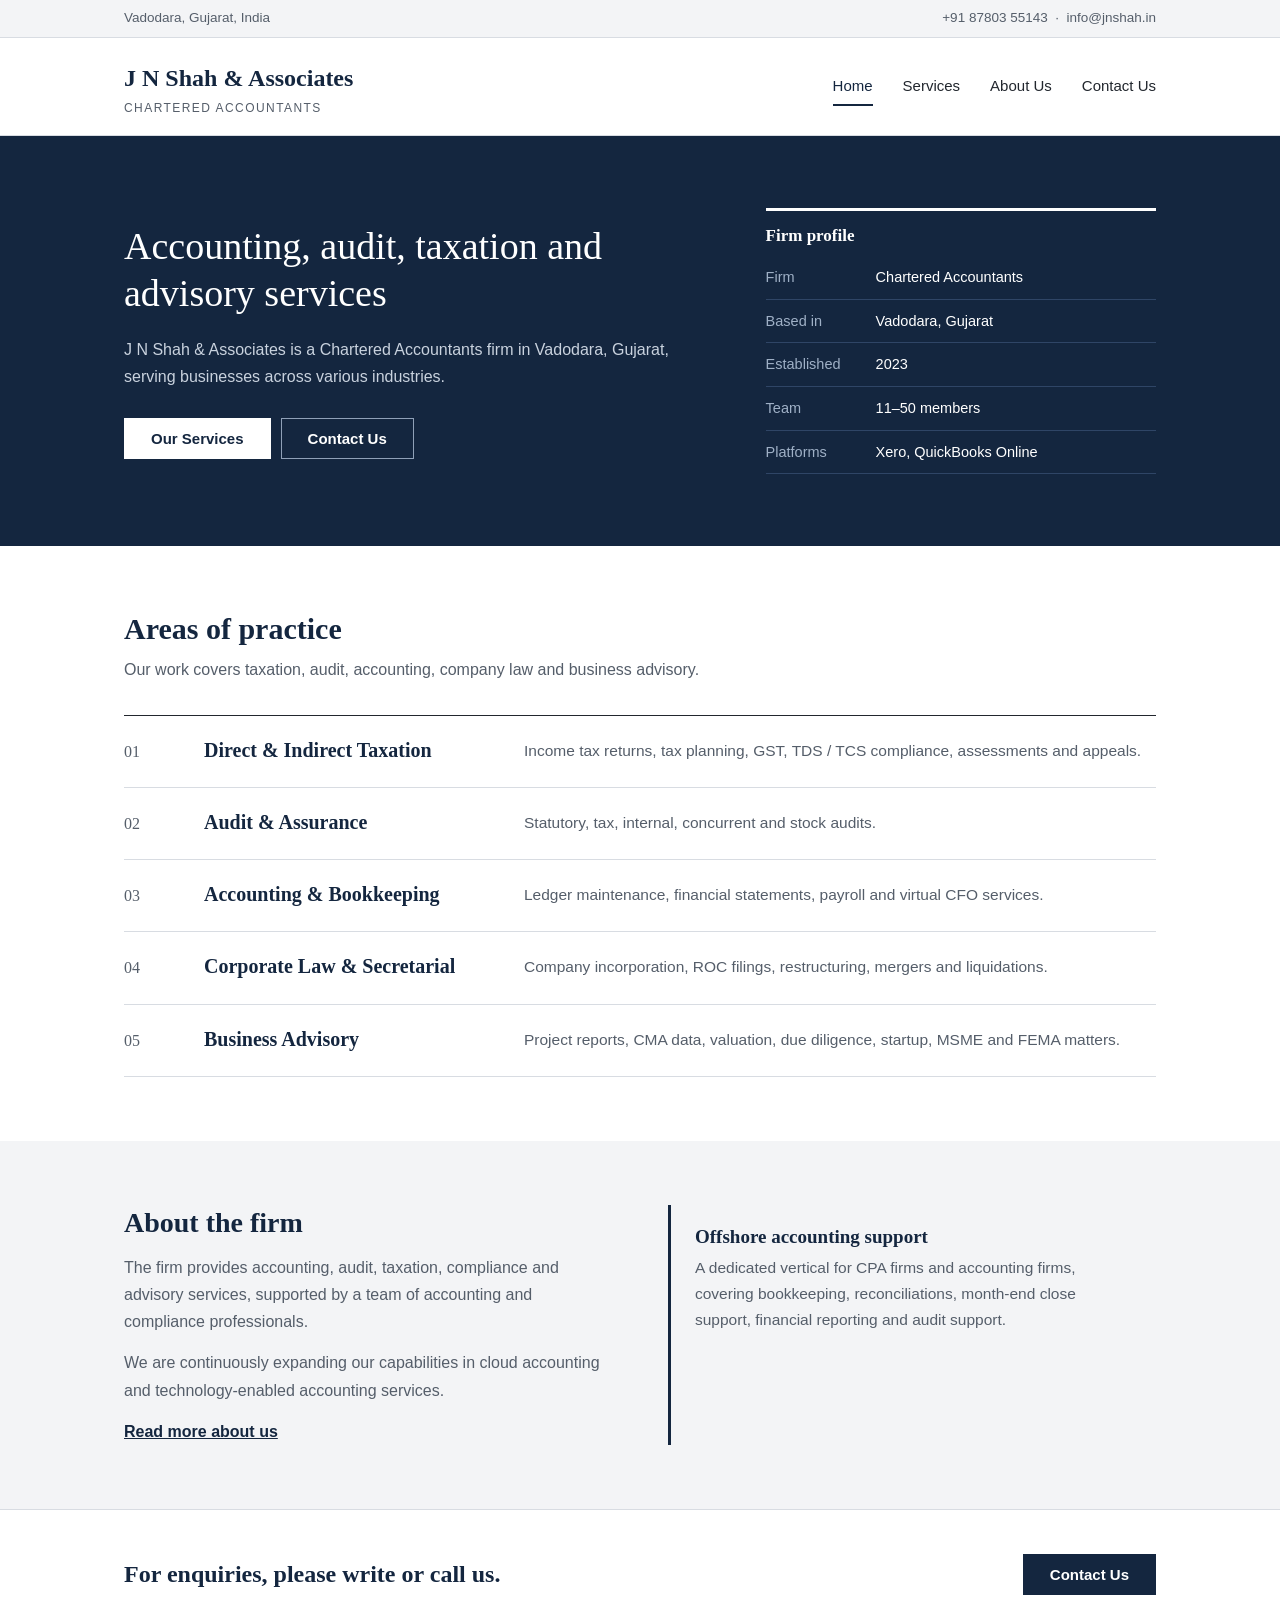
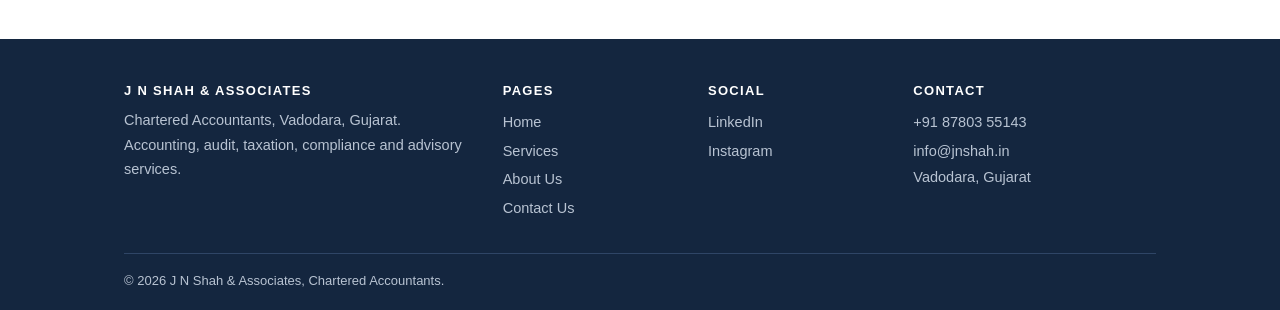
<file: index.html>
<!DOCTYPE html><html lang="en"><head><meta charset="utf-8"><meta name="viewport" content="width=device-width,initial-scale=1">
<title>J N Shah & Associates | Chartered Accountants, Vadodara</title><meta name="description" content="Chartered Accountants in Vadodara, Gujarat: taxation, audit, accounting, ROC compliance and business advisory."><link rel="stylesheet" href="style.css"></head><body>
<div class="bar"><div class="wrap"><span>Vadodara, Gujarat, India</span><span><a href="tel:+918780355143">+91 87803 55143</a> &nbsp;·&nbsp; <a href="mailto:info@jnshah.in">info@jnshah.in</a></span></div></div>
<header><div class="wrap"><a class="logo" href="index.html">J N Shah &amp; Associates<small>Chartered Accountants</small></a>
<button id="mb" aria-label="Menu">Menu</button>
<nav id="nav"><a href="index.html" class="on">Home</a><a href="services.html" class="">Services</a><a href="about.html" class="">About Us</a><a href="contact.html" class="">Contact Us</a></nav></div></header>
<div class="hero"><div class="wrap"><div><h1>Accounting, audit, taxation and advisory services</h1>
<p>J N Shah &amp; Associates is a Chartered Accountants firm in Vadodara, Gujarat, serving businesses across various industries.</p>
<a class="btn" href="services.html">Our Services</a><a class="btn o" href="contact.html">Contact Us</a></div>
<div class="glance"><h3>Firm profile</h3><dl><dt>Firm</dt><dd>Chartered Accountants</dd><dt>Based in</dt><dd>Vadodara, Gujarat</dd><dt>Established</dt><dd>2023</dd><dt>Team</dt><dd>11–50 members</dd><dt>Platforms</dt><dd>Xero, QuickBooks Online</dd></dl></div></div></div>
<section><div class="wrap"><div class="sh"><h2>Areas of practice</h2><p>Our work covers taxation, audit, accounting, company law and business advisory.</p></div><div class="rows">
<div class="row"><div class="n">01</div><h3>Direct &amp; Indirect Taxation</h3><p>Income tax returns, tax planning, GST, TDS / TCS compliance, assessments and appeals.</p></div>
<div class="row"><div class="n">02</div><h3>Audit &amp; Assurance</h3><p>Statutory, tax, internal, concurrent and stock audits.</p></div>
<div class="row"><div class="n">03</div><h3>Accounting &amp; Bookkeeping</h3><p>Ledger maintenance, financial statements, payroll and virtual CFO services.</p></div>
<div class="row"><div class="n">04</div><h3>Corporate Law &amp; Secretarial</h3><p>Company incorporation, ROC filings, restructuring, mergers and liquidations.</p></div>
<div class="row"><div class="n">05</div><h3>Business Advisory</h3><p>Project reports, CMA data, valuation, due diligence, startup, MSME and FEMA matters.</p></div></div></div></section>
<section class="alt"><div class="wrap two"><div><h2 style="font-size:28px;margin-bottom:14px">About the firm</h2><p>The firm provides accounting, audit, taxation, compliance and advisory services, supported by a team of accounting and compliance professionals.</p><p>We are continuously expanding our capabilities in cloud accounting and technology-enabled accounting services.</p><a href="about.html" style="color:var(--navy);font-weight:600;text-decoration:underline">Read more about us</a></div>
<div class="note"><h3>Offshore accounting support</h3><p>A dedicated vertical for CPA firms and accounting firms, covering bookkeeping, reconciliations, month-end close support, financial reporting and audit support.</p></div></div></section><div class="cta"><div class="wrap"><h2>For enquiries, please write or call us.</h2><a class="btn" href="contact.html">Contact Us</a></div></div>
<footer><div class="wrap"><div class="g"><div><h4>J N Shah &amp; Associates</h4><p>Chartered Accountants, Vadodara, Gujarat. Accounting, audit, taxation, compliance and advisory services.</p></div>
<div><h4>Pages</h4><a href="index.html">Home</a><a href="services.html">Services</a><a href="about.html">About Us</a><a href="contact.html">Contact Us</a></div>
<div><h4>Social</h4><a href="https://www.linkedin.com/company/j-n-shah-associates-chartered-accountants/" target="_blank" rel="noopener">LinkedIn</a><a href="https://www.instagram.com/jnshah.associates/" target="_blank" rel="noopener">Instagram</a></div>
<div><h4>Contact</h4><a href="tel:+918780355143">+91 87803 55143</a><a href="mailto:info@jnshah.in">info@jnshah.in</a><span>Vadodara, Gujarat</span></div></div>
<div class="copy">© <script>document.write(new Date().getFullYear())</script> J N Shah &amp; Associates, Chartered Accountants.</div></div></footer>
<script src="main.js"></script></body></html>
</file>
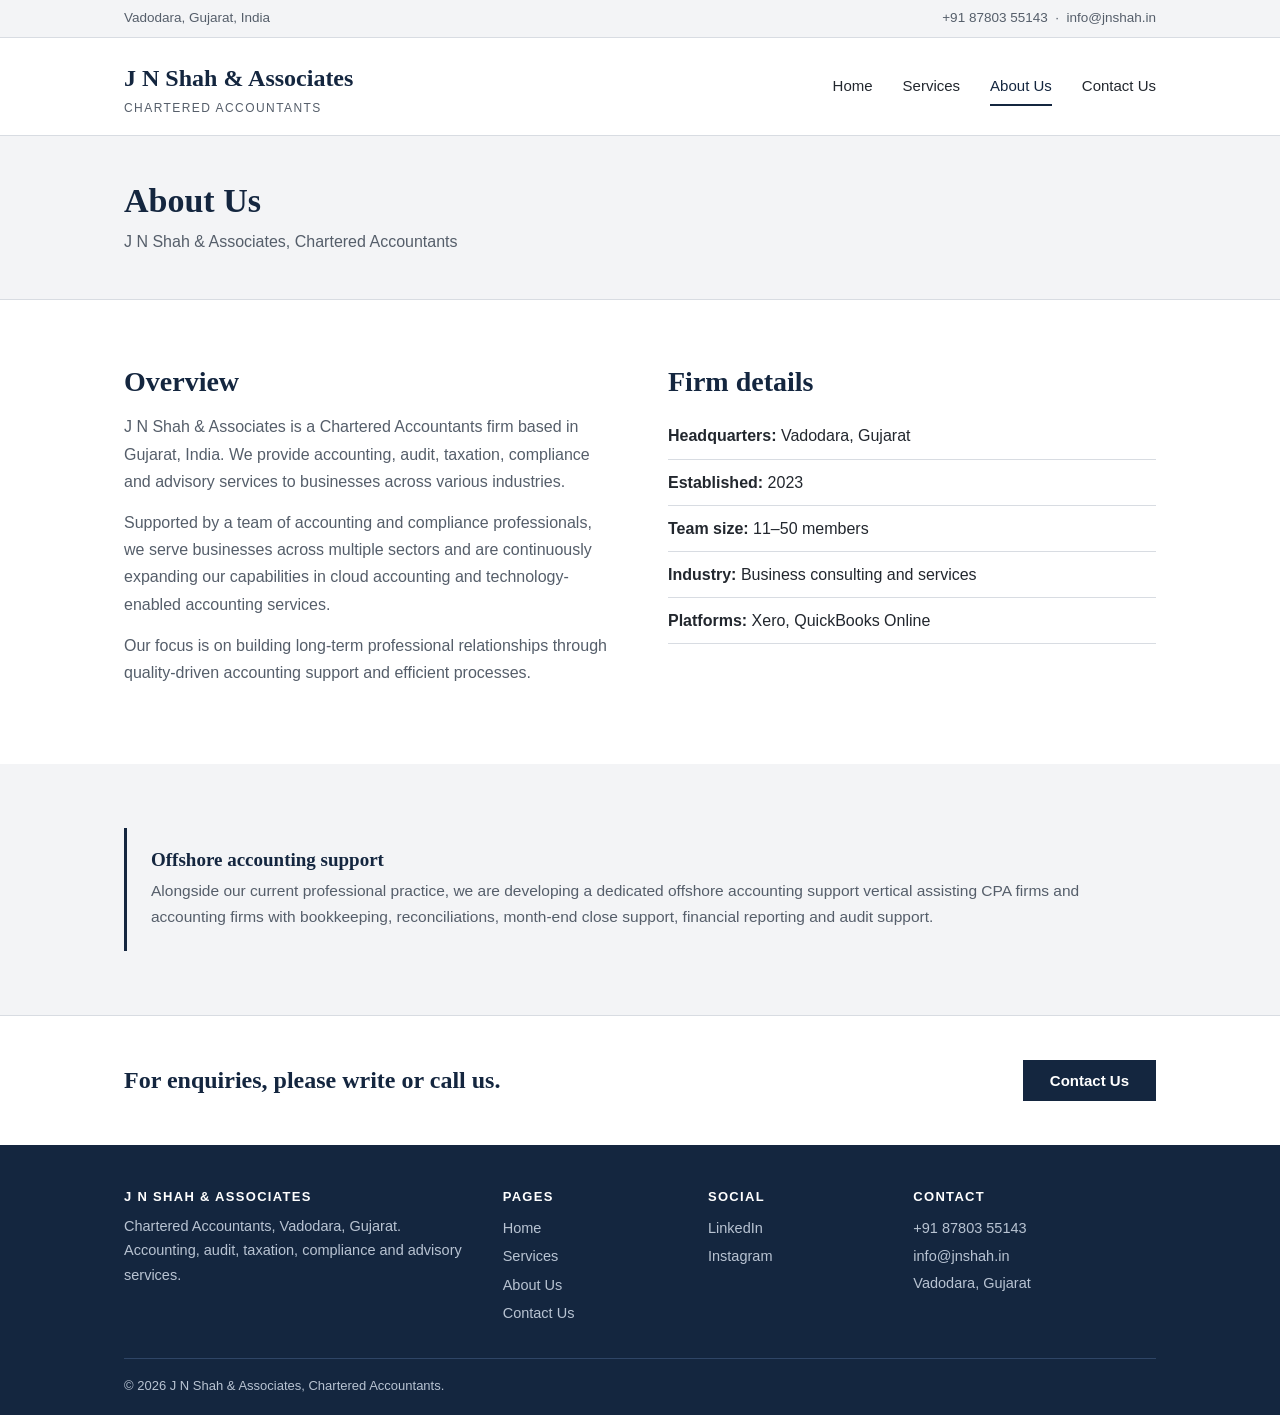
<file: about.html>
<!DOCTYPE html><html lang="en"><head><meta charset="utf-8"><meta name="viewport" content="width=device-width,initial-scale=1">
<title>About Us | J N Shah & Associates</title><meta name="description" content="About J N Shah & Associates, a Chartered Accountants firm in Vadodara, Gujarat."><link rel="stylesheet" href="style.css"></head><body>
<div class="bar"><div class="wrap"><span>Vadodara, Gujarat, India</span><span><a href="tel:+918780355143">+91 87803 55143</a> &nbsp;·&nbsp; <a href="mailto:info@jnshah.in">info@jnshah.in</a></span></div></div>
<header><div class="wrap"><a class="logo" href="index.html">J N Shah &amp; Associates<small>Chartered Accountants</small></a>
<button id="mb" aria-label="Menu">Menu</button>
<nav id="nav"><a href="index.html" class="">Home</a><a href="services.html" class="">Services</a><a href="about.html" class="on">About Us</a><a href="contact.html" class="">Contact Us</a></nav></div></header>
<div class="page"><div class="wrap"><h1>About Us</h1><p>J N Shah &amp; Associates, Chartered Accountants</p></div></div>
<section><div class="wrap two"><div><h2 style="font-size:28px;margin-bottom:14px">Overview</h2><p>J N Shah &amp; Associates is a Chartered Accountants firm based in Gujarat, India. We provide accounting, audit, taxation, compliance and advisory services to businesses across various industries.</p><p>Supported by a team of accounting and compliance professionals, we serve businesses across multiple sectors and are continuously expanding our capabilities in cloud accounting and technology-enabled accounting services.</p><p>Our focus is on building long-term professional relationships through quality-driven accounting support and efficient processes.</p></div>
<div><h2 style="font-size:28px;margin-bottom:14px">Firm details</h2><ul class="plain"><li><b>Headquarters:</b> Vadodara, Gujarat</li><li><b>Established:</b> 2023</li><li><b>Team size:</b> 11–50 members</li><li><b>Industry:</b> Business consulting and services</li><li><b>Platforms:</b> Xero, QuickBooks Online</li></ul></div></div></section>
<section class="alt"><div class="wrap"><div class="note"><h3>Offshore accounting support</h3><p>Alongside our current professional practice, we are developing a dedicated offshore accounting support vertical assisting CPA firms and accounting firms with bookkeeping, reconciliations, month-end close support, financial reporting and audit support.</p></div></div></section><div class="cta"><div class="wrap"><h2>For enquiries, please write or call us.</h2><a class="btn" href="contact.html">Contact Us</a></div></div>
<footer><div class="wrap"><div class="g"><div><h4>J N Shah &amp; Associates</h4><p>Chartered Accountants, Vadodara, Gujarat. Accounting, audit, taxation, compliance and advisory services.</p></div>
<div><h4>Pages</h4><a href="index.html">Home</a><a href="services.html">Services</a><a href="about.html">About Us</a><a href="contact.html">Contact Us</a></div>
<div><h4>Social</h4><a href="https://www.linkedin.com/company/j-n-shah-associates-chartered-accountants/" target="_blank" rel="noopener">LinkedIn</a><a href="https://www.instagram.com/jnshah.associates/" target="_blank" rel="noopener">Instagram</a></div>
<div><h4>Contact</h4><a href="tel:+918780355143">+91 87803 55143</a><a href="mailto:info@jnshah.in">info@jnshah.in</a><span>Vadodara, Gujarat</span></div></div>
<div class="copy">© <script>document.write(new Date().getFullYear())</script> J N Shah &amp; Associates, Chartered Accountants.</div></div></footer>
<script src="main.js"></script></body></html>
</file>
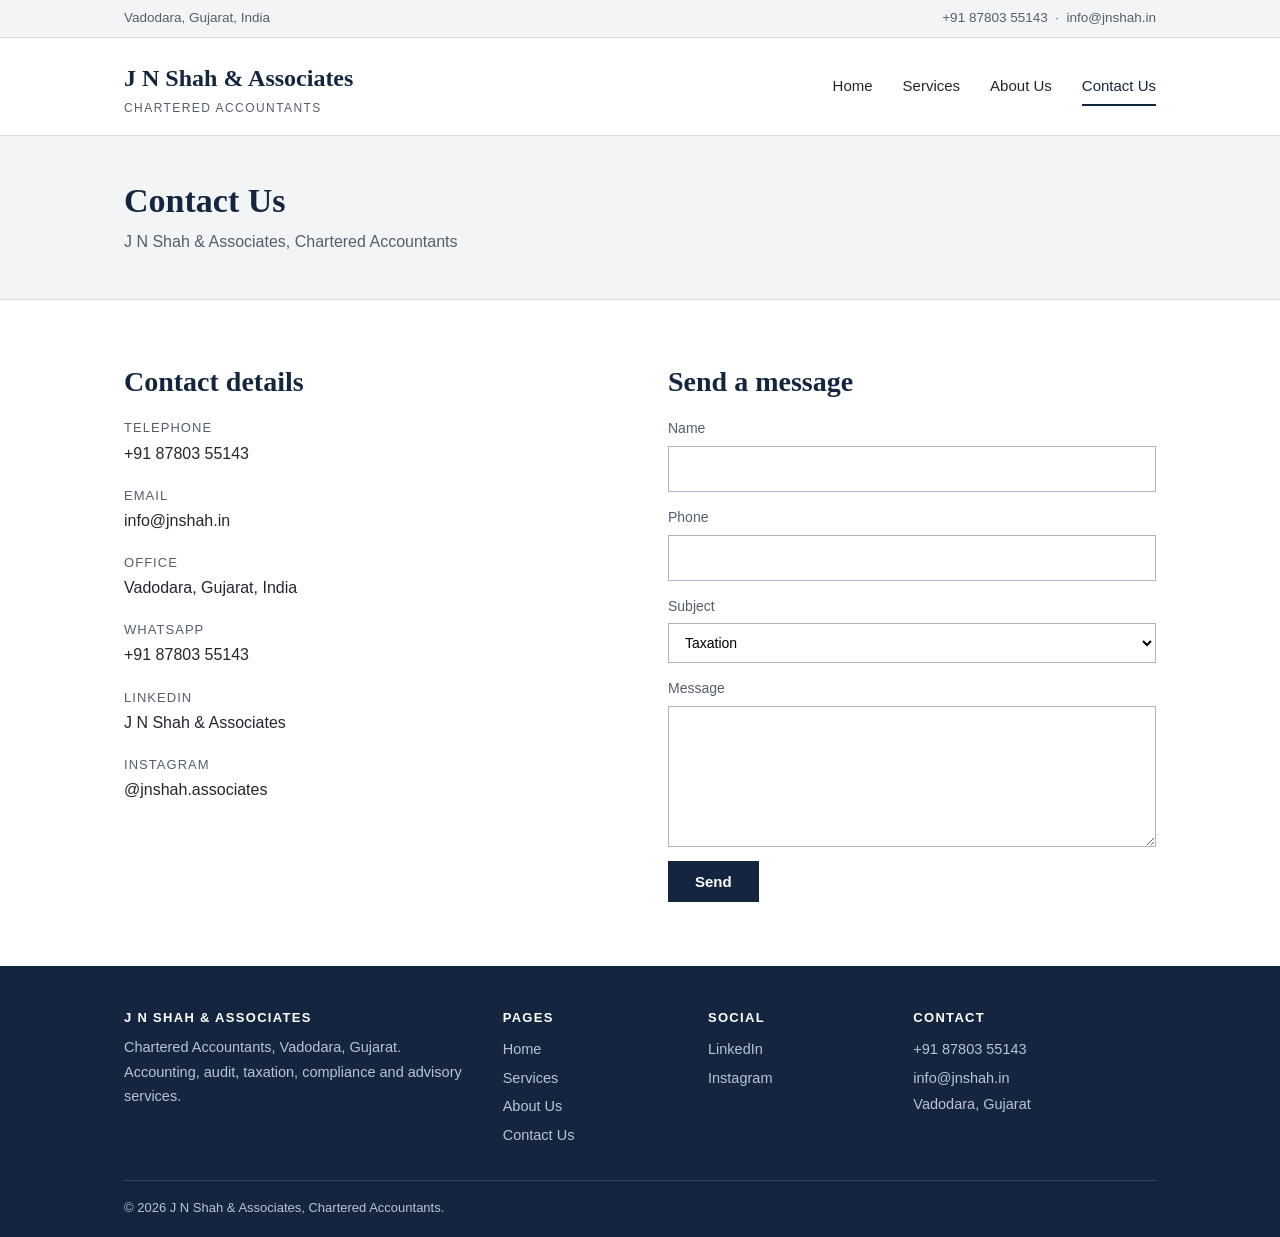
<file: contact.html>
<!DOCTYPE html><html lang="en"><head><meta charset="utf-8"><meta name="viewport" content="width=device-width,initial-scale=1">
<title>Contact Us | J N Shah & Associates</title><meta name="description" content="Contact J N Shah & Associates, Chartered Accountants, Vadodara, Gujarat."><link rel="stylesheet" href="style.css"></head><body>
<div class="bar"><div class="wrap"><span>Vadodara, Gujarat, India</span><span><a href="tel:+918780355143">+91 87803 55143</a> &nbsp;·&nbsp; <a href="mailto:info@jnshah.in">info@jnshah.in</a></span></div></div>
<header><div class="wrap"><a class="logo" href="index.html">J N Shah &amp; Associates<small>Chartered Accountants</small></a>
<button id="mb" aria-label="Menu">Menu</button>
<nav id="nav"><a href="index.html" class="">Home</a><a href="services.html" class="">Services</a><a href="about.html" class="">About Us</a><a href="contact.html" class="on">Contact Us</a></nav></div></header>
<div class="page"><div class="wrap"><h1>Contact Us</h1><p>J N Shah &amp; Associates, Chartered Accountants</p></div></div>
<section><div class="wrap two"><div class="info"><h2 style="font-size:28px">Contact details</h2><dl>
<dt>Telephone</dt><dd><a href="tel:+918780355143">+91 87803 55143</a></dd><dt>Email</dt><dd><a href="mailto:info@jnshah.in">info@jnshah.in</a></dd><dt>Office</dt><dd>Vadodara, Gujarat, India</dd>
<dt>WhatsApp</dt><dd><a href="https://wa.me/918780355143" target="_blank" rel="noopener">+91 87803 55143</a></dd>
<dt>LinkedIn</dt><dd><a href="https://www.linkedin.com/company/j-n-shah-associates-chartered-accountants/" target="_blank" rel="noopener">J N Shah &amp; Associates</a></dd><dt>Instagram</dt><dd><a href="https://www.instagram.com/jnshah.associates/" target="_blank" rel="noopener">@jnshah.associates</a></dd></dl></div>
<div><h2 style="font-size:28px;margin-bottom:18px">Send a message</h2><form id="cf"><label>Name<input name="n" required></label><label>Phone<input name="p" type="tel"></label>
<label>Subject<select name="s"><option>Taxation</option><option>Audit &amp; Assurance</option><option>Accounting &amp; Bookkeeping</option><option>Corporate Law &amp; ROC</option><option>Business Advisory</option><option>Offshore Accounting Support</option><option>Other</option></select></label>
<label>Message<textarea name="m" rows="5" required></textarea></label><div><button class="btn" type="submit">Send</button></div></form></div></div></section>
<footer><div class="wrap"><div class="g"><div><h4>J N Shah &amp; Associates</h4><p>Chartered Accountants, Vadodara, Gujarat. Accounting, audit, taxation, compliance and advisory services.</p></div>
<div><h4>Pages</h4><a href="index.html">Home</a><a href="services.html">Services</a><a href="about.html">About Us</a><a href="contact.html">Contact Us</a></div>
<div><h4>Social</h4><a href="https://www.linkedin.com/company/j-n-shah-associates-chartered-accountants/" target="_blank" rel="noopener">LinkedIn</a><a href="https://www.instagram.com/jnshah.associates/" target="_blank" rel="noopener">Instagram</a></div>
<div><h4>Contact</h4><a href="tel:+918780355143">+91 87803 55143</a><a href="mailto:info@jnshah.in">info@jnshah.in</a><span>Vadodara, Gujarat</span></div></div>
<div class="copy">© <script>document.write(new Date().getFullYear())</script> J N Shah &amp; Associates, Chartered Accountants.</div></div></footer>
<script src="main.js"></script></body></html>
</file>
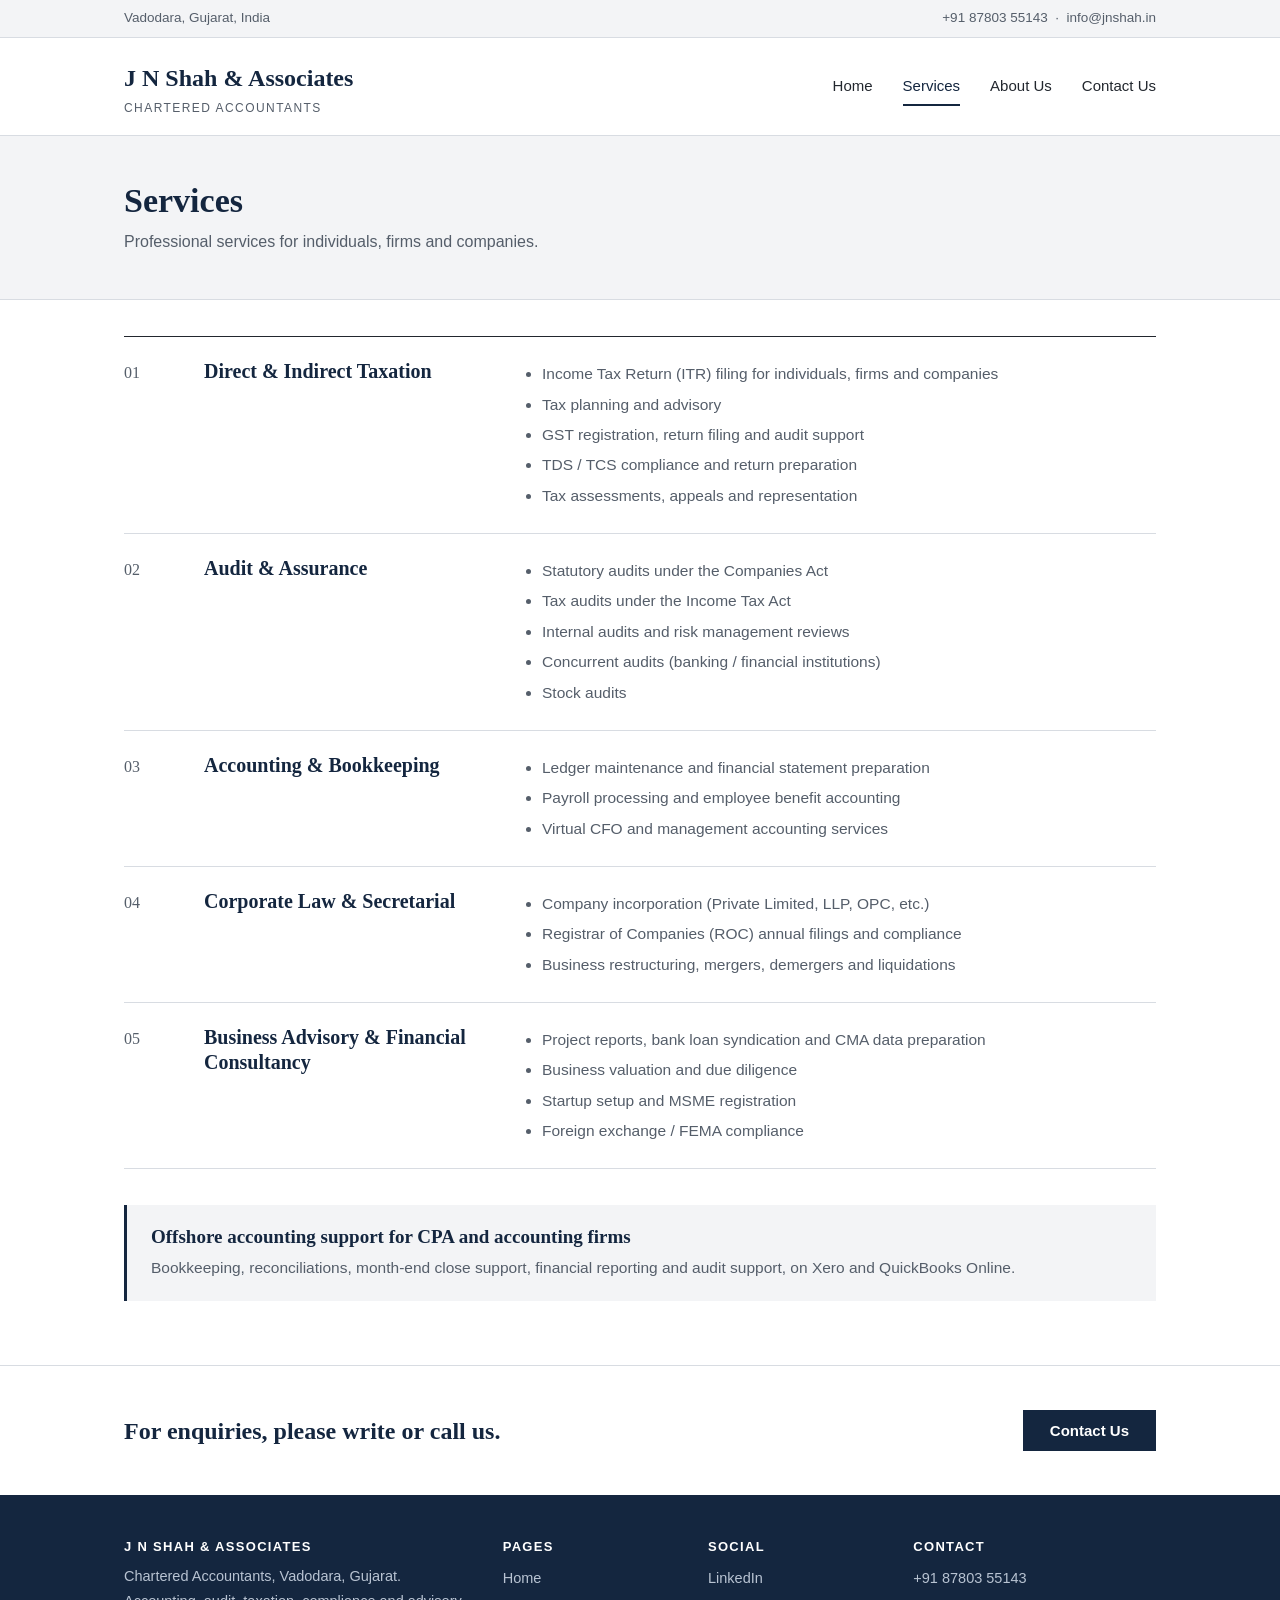
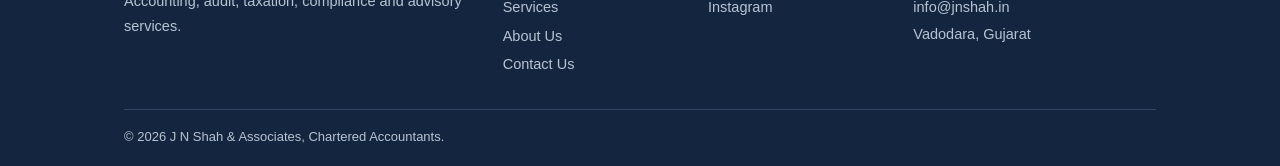
<file: services.html>
<!DOCTYPE html><html lang="en"><head><meta charset="utf-8"><meta name="viewport" content="width=device-width,initial-scale=1">
<title>Services | J N Shah & Associates</title><meta name="description" content="Taxation, audit, accounting, corporate law, ROC, FEMA, MSME and business advisory services."><link rel="stylesheet" href="style.css"></head><body>
<div class="bar"><div class="wrap"><span>Vadodara, Gujarat, India</span><span><a href="tel:+918780355143">+91 87803 55143</a> &nbsp;·&nbsp; <a href="mailto:info@jnshah.in">info@jnshah.in</a></span></div></div>
<header><div class="wrap"><a class="logo" href="index.html">J N Shah &amp; Associates<small>Chartered Accountants</small></a>
<button id="mb" aria-label="Menu">Menu</button>
<nav id="nav"><a href="index.html" class="">Home</a><a href="services.html" class="on">Services</a><a href="about.html" class="">About Us</a><a href="contact.html" class="">Contact Us</a></nav></div></header>
<div class="page"><div class="wrap"><h1>Services</h1><p>Professional services for individuals, firms and companies.</p></div></div><section style="padding-top:36px"><div class="wrap"><div class="rows"><div class="row"><div class="n">01</div><h3>Direct &amp; Indirect Taxation</h3><ul><li>Income Tax Return (ITR) filing for individuals, firms and companies</li><li>Tax planning and advisory</li><li>GST registration, return filing and audit support</li><li>TDS / TCS compliance and return preparation</li><li>Tax assessments, appeals and representation</li></ul></div><div class="row"><div class="n">02</div><h3>Audit &amp; Assurance</h3><ul><li>Statutory audits under the Companies Act</li><li>Tax audits under the Income Tax Act</li><li>Internal audits and risk management reviews</li><li>Concurrent audits (banking / financial institutions)</li><li>Stock audits</li></ul></div><div class="row"><div class="n">03</div><h3>Accounting &amp; Bookkeeping</h3><ul><li>Ledger maintenance and financial statement preparation</li><li>Payroll processing and employee benefit accounting</li><li>Virtual CFO and management accounting services</li></ul></div><div class="row"><div class="n">04</div><h3>Corporate Law &amp; Secretarial</h3><ul><li>Company incorporation (Private Limited, LLP, OPC, etc.)</li><li>Registrar of Companies (ROC) annual filings and compliance</li><li>Business restructuring, mergers, demergers and liquidations</li></ul></div><div class="row"><div class="n">05</div><h3>Business Advisory &amp; Financial Consultancy</h3><ul><li>Project reports, bank loan syndication and CMA data preparation</li><li>Business valuation and due diligence</li><li>Startup setup and MSME registration</li><li>Foreign exchange / FEMA compliance</li></ul></div></div>
<div class="note" style="margin-top:36px"><h3>Offshore accounting support for CPA and accounting firms</h3><p>Bookkeeping, reconciliations, month-end close support, financial reporting and audit support, on Xero and QuickBooks Online.</p></div></div></section><div class="cta"><div class="wrap"><h2>For enquiries, please write or call us.</h2><a class="btn" href="contact.html">Contact Us</a></div></div>
<footer><div class="wrap"><div class="g"><div><h4>J N Shah &amp; Associates</h4><p>Chartered Accountants, Vadodara, Gujarat. Accounting, audit, taxation, compliance and advisory services.</p></div>
<div><h4>Pages</h4><a href="index.html">Home</a><a href="services.html">Services</a><a href="about.html">About Us</a><a href="contact.html">Contact Us</a></div>
<div><h4>Social</h4><a href="https://www.linkedin.com/company/j-n-shah-associates-chartered-accountants/" target="_blank" rel="noopener">LinkedIn</a><a href="https://www.instagram.com/jnshah.associates/" target="_blank" rel="noopener">Instagram</a></div>
<div><h4>Contact</h4><a href="tel:+918780355143">+91 87803 55143</a><a href="mailto:info@jnshah.in">info@jnshah.in</a><span>Vadodara, Gujarat</span></div></div>
<div class="copy">© <script>document.write(new Date().getFullYear())</script> J N Shah &amp; Associates, Chartered Accountants.</div></div></footer>
<script src="main.js"></script></body></html>
</file>
<file: style.css>
:root{--navy:#14263f;--ink:#22272e;--mut:#555e6a;--line:#d8dce2;--bg:#f3f4f6}
*{box-sizing:border-box;margin:0}
body{font:16px/1.7 "Segoe UI",Helvetica,Arial,sans-serif;color:var(--ink);background:#fff}
h1,h2,h3{font-family:Georgia,"Times New Roman",serif;font-weight:700;color:var(--navy);line-height:1.25}
a{color:inherit;text-decoration:none}.wrap{max-width:1080px;margin:auto;padding:0 24px}
.bar{background:var(--bg);border-bottom:1px solid var(--line);font-size:13.5px;color:var(--mut)}
.bar .wrap{display:flex;justify-content:space-between;flex-wrap:wrap;gap:6px;padding:7px 24px}.bar a:hover{color:var(--navy);text-decoration:underline}
header{border-bottom:1px solid var(--line);background:#fff}
header .wrap{display:flex;align-items:center;justify-content:space-between;padding:20px 24px}
.logo{font-family:Georgia,serif;font-size:24px;font-weight:700;color:var(--navy)}
.logo small{display:block;font:12px "Segoe UI",Arial,sans-serif;letter-spacing:.12em;text-transform:uppercase;color:var(--mut);margin-top:2px}
nav{display:flex;gap:30px}nav a{padding:6px 0;font-size:15px;color:var(--ink);border-bottom:2px solid transparent}
nav a:hover,nav a.on{color:var(--navy);border-color:var(--navy)}
#mb{display:none;background:none;border:1px solid var(--line);padding:6px 12px;font-size:14px;cursor:pointer}
.btn{display:inline-block;padding:11px 26px;background:var(--navy);color:#fff;border:1px solid var(--navy);font:600 15px "Segoe UI",Arial,sans-serif;cursor:pointer}
.btn:hover{background:#0c1a2e}.btn.o{background:none;color:#fff;border-color:#fff;margin-left:10px}.btn.o:hover{background:#fff;color:var(--navy)}
.hero{background:var(--navy);color:#fff;padding:72px 0}
.hero .wrap{display:grid;grid-template-columns:1.5fr 1fr;gap:56px;align-items:center}
.hero h1{color:#fff;font-size:38px;font-weight:400}.hero p{margin:18px 0 28px;color:#c9d2de;max-width:560px}
.hero .btn{background:#fff;color:var(--navy);border-color:#fff}.hero .btn:hover{background:#e6e9ee}.hero .btn.o{background:none;color:#fff;border-color:#8fa0b7}
.glance{border-top:3px solid #fff;padding-top:14px}.glance h3{color:#fff;font-size:17px;margin-bottom:10px}
.glance dl{display:grid;grid-template-columns:110px 1fr;font-size:14.5px}.glance dt,.glance dd{padding:9px 0;border-bottom:1px solid #2f4566}.glance dt{color:#9fb0c6}
section{padding:64px 0}.alt{background:var(--bg)}
.sh{margin-bottom:32px;max-width:640px}.sh h2{font-size:30px}.sh p{color:var(--mut);margin-top:8px}
.rows{border-top:1px solid var(--ink)}.row{display:grid;grid-template-columns:60px 300px 1fr;gap:20px;padding:22px 0;border-bottom:1px solid var(--line)}
.row .n{font-family:Georgia,serif;color:var(--mut)}.row h3{font-size:20px}.row p,.row li{color:var(--mut);font-size:15.5px}
.row ul{padding-left:18px}.row li{padding:2px 0}
.two{display:grid;grid-template-columns:1fr 1fr;gap:56px}.two p{color:var(--mut);margin-bottom:14px}
.note{border-left:3px solid var(--navy);background:var(--bg);padding:20px 24px}.note h3{font-size:19px;margin-bottom:6px}.note p{color:var(--mut);font-size:15.5px}
.plain{list-style:none;padding:0}.plain li{padding:9px 0;border-bottom:1px solid var(--line);color:var(--ink)}
.cta{border-top:1px solid var(--line);padding:44px 0}.cta .wrap{display:flex;justify-content:space-between;align-items:center;gap:20px;flex-wrap:wrap}.cta h2{font-size:24px}
.page{background:var(--bg);border-bottom:1px solid var(--line);padding:44px 0}.page h1{font-size:34px}.page p{color:var(--mut);margin-top:6px}
.info dt{font-size:13px;letter-spacing:.08em;text-transform:uppercase;color:var(--mut);margin-top:18px}.info dd a:hover{text-decoration:underline}
form{display:grid;gap:14px}label{font-size:14px;color:var(--mut);display:grid;gap:5px}
input,textarea,select{width:100%;padding:10px 12px;border:1px solid #aeb5bf;font:inherit;border-radius:0;background:#fff}
input:focus,textarea:focus,select:focus{outline:2px solid var(--navy);outline-offset:-1px}
footer{background:var(--navy);color:#b8c3d2;padding:44px 0 18px;font-size:14.5px}
footer .g{display:grid;grid-template-columns:2fr 1fr 1fr 1.4fr;gap:32px}footer h4{color:#fff;font:600 13px "Segoe UI",Arial,sans-serif;letter-spacing:.1em;text-transform:uppercase;margin-bottom:10px}
footer a{display:block;padding:2px 0}footer a:hover{color:#fff;text-decoration:underline}
.copy{border-top:1px solid #2f4566;margin-top:30px;padding-top:16px;font-size:13px}
@media(max-width:820px){#mb{display:block}nav{display:none;position:absolute;left:0;right:0;top:100%;background:#fff;flex-direction:column;gap:0;padding:6px 24px;border-bottom:1px solid var(--line)}nav.open{display:flex}nav a{padding:12px 0;border-bottom:1px solid var(--line)}
header{position:relative}.hero .wrap,.two,footer .g{grid-template-columns:1fr}.row{grid-template-columns:1fr;gap:6px}.hero{padding:48px 0}.hero h1{font-size:30px}.btn.o{margin:10px 0 0}}
</file>
